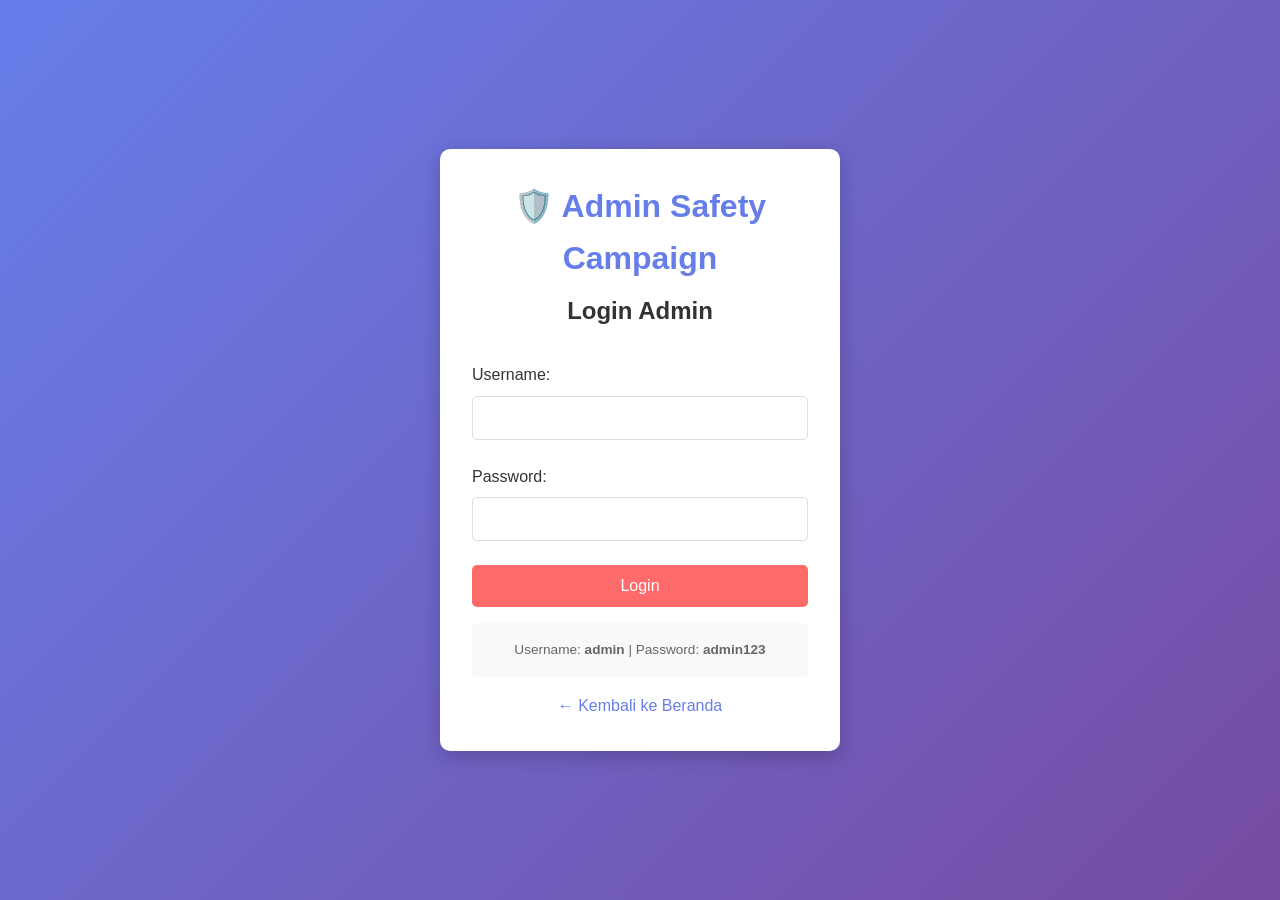
<file: admin-dashboard.html>
<!DOCTYPE html>
<html lang="id">
<head>
    <meta charset="UTF-8">
    <meta name="viewport" content="width=device-width, initial-scale=1.0">
    <title>Admin Dashboard - Safety Campaign</title>
    <link rel="stylesheet" href="css/style.css">
    <link rel="stylesheet" href="css/responsive.css">
</head>
<body>
    <!-- Admin Navigation -->
    <nav class="admin-navbar">
        <div class="container">
            <div class="logo">🛡️ Admin Dashboard</div>
            <button class="btn-logout" onclick="logout()">Logout</button>
        </div>
    </nav>

    <!-- Admin Dashboard -->
    <section class="admin-dashboard">
        <div class="container">
            <div class="dashboard-content">
                <!-- Sidebar -->
                <aside class="admin-sidebar">
                    <ul class="admin-menu">
                        <li><a href="#" onclick="showSection('campaigns-list')" class="active">Daftar Campaign</a></li>
                        <li><a href="#" onclick="showSection('add-campaign')">Tambah Campaign</a></li>
                    </ul>
                </aside>

                <!-- Main Content -->
                <main class="admin-main">
                    <!-- Campaigns List -->
                    <div id="campaigns-list" class="admin-section active">
                        <h2>Daftar Campaign</h2>
                        <div id="admin-campaigns-list" class="campaigns-table">
                            <!-- Campaigns will be loaded here -->
                        </div>
                    </div>

                    <!-- Add Campaign -->
                    <div id="add-campaign" class="admin-section">
                        <h2>Tambah Campaign Baru</h2>
                        <form id="add-campaign-form" class="admin-form">
                            <div class="form-group">
                                <label for="title">Judul Campaign:</label>
                                <input type="text" id="title" name="title" required>
                            </div>
                            <div class="form-group">
                                <label for="description">Deskripsi:</label>
                                <textarea id="description" name="description" rows="4" required></textarea>
                            </div>
                            <div class="form-group">
                                <label for="flyer">URL Flyer:</label>
                                <input type="url" id="flyer" name="flyer" required>
                            </div>
                            <div class="form-group">
                                <label for="video">URL Video (YouTube):</label>
                                <input type="url" id="video" name="video" required>
                            </div>
                            <div class="form-group">
                                <label for="date">Tanggal:</label>
                                <input type="date" id="date" name="date" required>
                            </div>
                            <button type="submit" class="btn-primary">Simpan Campaign</button>
                        </form>
                    </div>
                </main>
            </div>
        </div>
    </section>

    <script src="js/data.js"></script>
    <script src="js/admin.js"></script>
</body>
</html>
</file>
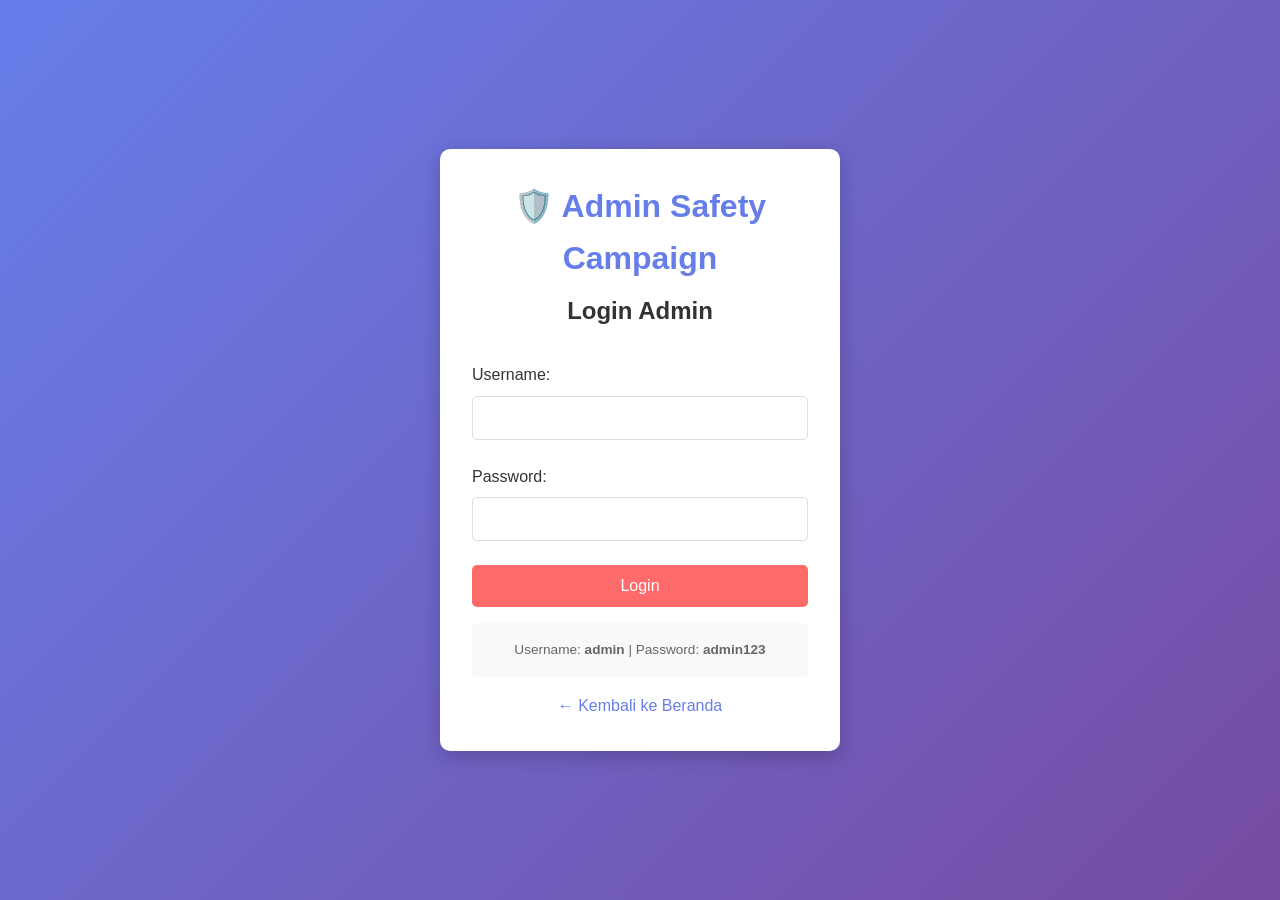
<file: admin-login.html>
<!DOCTYPE html>
<html lang="id">
<head>
    <meta charset="UTF-8">
    <meta name="viewport" content="width=device-width, initial-scale=1.0">
    <title>Admin Login - Safety Campaign</title>
    <link rel="stylesheet" href="css/style.css">
    <link rel="stylesheet" href="css/responsive.css">
</head>
<body class="login-page">
    <div class="login-container">
        <div class="login-box">
            <h1>🛡️ Admin Safety Campaign</h1>
            <h2>Login Admin</h2>
            <form id="login-form">
                <div class="form-group">
                    <label for="username">Username:</label>
                    <input type="text" id="username" name="username" required>
                </div>
                <div class="form-group">
                    <label for="password">Password:</label>
                    <input type="password" id="password" name="password" required>
                </div>
                <button type="submit" class="btn-primary">Login</button>
                <p class="info">Username: <strong>admin</strong> | Password: <strong>admin123</strong></p>
            </form>
            <p class="back-link"><a href="index.html">← Kembali ke Beranda</a></p>
        </div>
    </div>

    <script src="js/data.js"></script>
    <script>
        document.getElementById('login-form').addEventListener('submit', function(e) {
            e.preventDefault();
            const username = document.getElementById('username').value;
            const password = document.getElementById('password').value;

            if (username === 'admin' && password === 'admin123') {
                localStorage.setItem('admin-login', 'true');
                window.location.href = 'admin-dashboard.html';
            } else {
                alert('Username atau password salah!');
            }
        });
    </script>
</body>
</html>
</file>
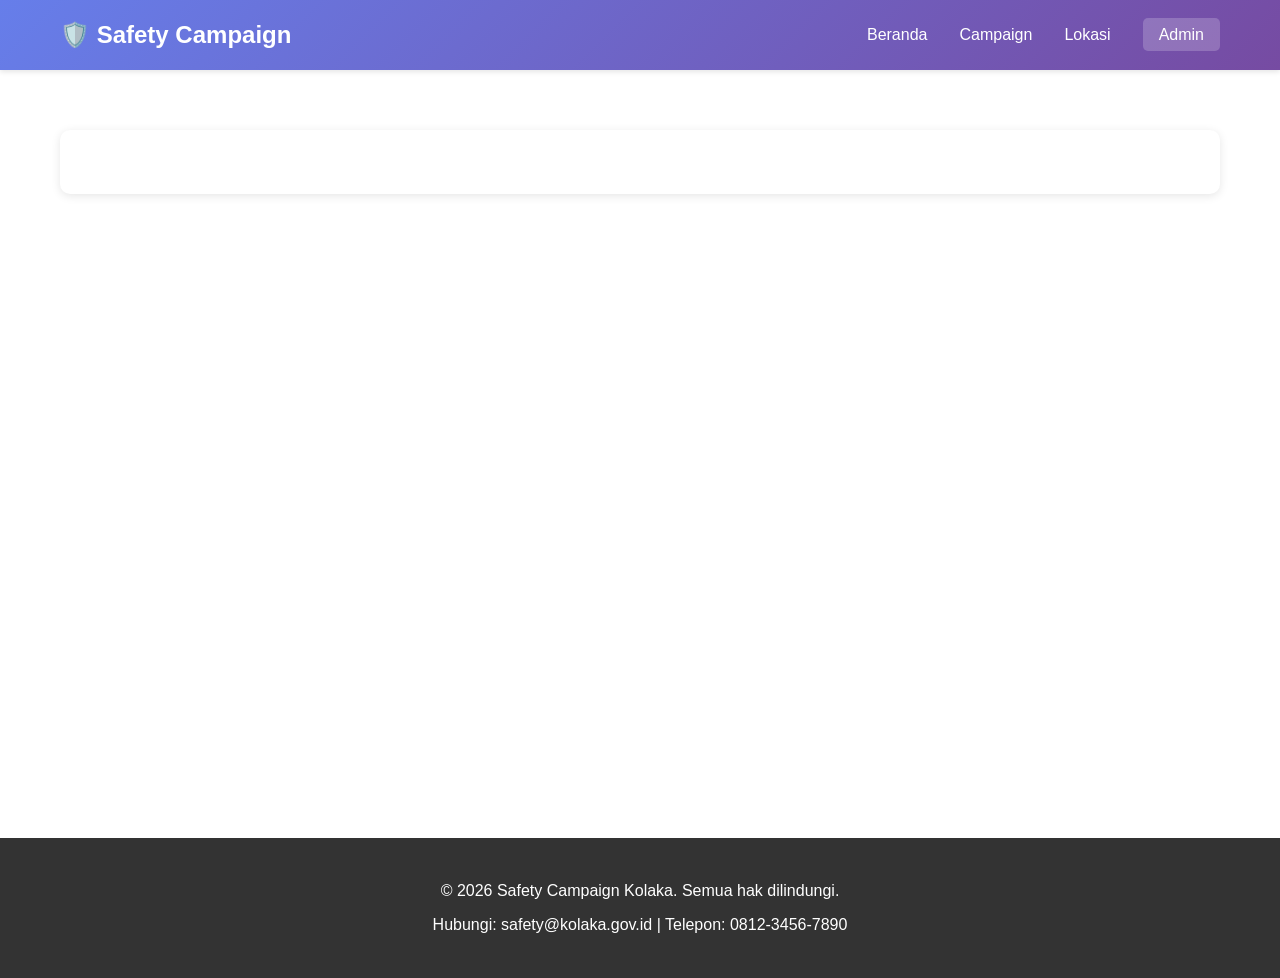
<file: detail.html>
<!DOCTYPE html>
<html lang="id">
<head>
    <meta charset="UTF-8">
    <meta name="viewport" content="width=device-width, initial-scale=1.0">
    <title>Detail Campaign - Safety Campaign</title>
    <link rel="stylesheet" href="css/style.css">
    <link rel="stylesheet" href="css/responsive.css">
</head>
<body>
    <!-- Navigation -->
    <nav class="navbar">
        <div class="container">
            <div class="logo">🛡️ Safety Campaign</div>
            <ul class="nav-menu">
                <li><a href="index.html">Beranda</a></li>
                <li><a href="index.html#campaigns">Campaign</a></li>
                <li><a href="maps.html">Lokasi</a></li>
                <li><a href="admin-login.html" class="btn-admin">Admin</a></li>
            </ul>
            <div class="hamburger">
                <span></span>
                <span></span>
                <span></span>
            </div>
        </div>
    </nav>

    <!-- Detail Campaign -->
    <section class="detail-campaign">
        <div class="container">
            <div id="campaign-detail" class="detail-content">
                <!-- Detail will be loaded here by JavaScript -->
            </div>
        </div>
    </section>

    <!-- Footer -->
    <footer class="footer">
        <div class="container">
            <p>&copy; 2026 Safety Campaign Kolaka. Semua hak dilindungi.</p>
            <p>Hubungi: safety@kolaka.gov.id | Telepon: 0812-3456-7890</p>
        </div>
    </footer>

    <script src="js/data.js"></script>
    <script src="js/detail.js"></script>
</body>
</html>
</file>
<file: css/style.css>
* {
    margin: 0;
    padding: 0;
    box-sizing: border-box;
}

body {
    font-family: 'Segoe UI', Tahoma, Geneva, Verdana, sans-serif;
    line-height: 1.6;
    color: #333;
}

.container {
    max-width: 1200px;
    margin: 0 auto;
    padding: 0 20px;
}

/* Navigation */
.navbar {
    background: linear-gradient(135deg, #667eea 0%, #764ba2 100%);
    color: white;
    padding: 1rem 0;
    position: sticky;
    top: 0;
    z-index: 100;
    box-shadow: 0 2px 5px rgba(0,0,0,0.1);
}

.navbar .container {
    display: flex;
    justify-content: space-between;
    align-items: center;
}

.logo {
    font-size: 1.5rem;
    font-weight: bold;
}

.nav-menu {
    display: flex;
    list-style: none;
    gap: 2rem;
}

.nav-menu a {
    color: white;
    text-decoration: none;
    transition: opacity 0.3s;
}

.nav-menu a:hover,
.nav-menu a.active {
    opacity: 0.8;
    text-decoration: underline;
}

.btn-admin {
    background: rgba(255,255,255,0.2);
    padding: 0.5rem 1rem;
    border-radius: 5px;
    transition: background 0.3s;
}

.btn-admin:hover {
    background: rgba(255,255,255,0.3);
}

.hamburger {
    display: none;
    flex-direction: column;
    cursor: pointer;
}

.hamburger span {
    width: 25px;
    height: 3px;
    background: white;
    margin: 5px 0;
    transition: 0.3s;
}

/* Hero Section */
.hero {
    background: linear-gradient(135deg, #667eea 0%, #764ba2 100%);
    color: white;
    padding: 100px 20px;
    text-align: center;
}

.hero-content h1 {
    font-size: 3rem;
    margin-bottom: 1rem;
}

.hero-content p {
    font-size: 1.2rem;
    margin-bottom: 2rem;
}

.btn-primary {
    background: #FF6B6B;
    color: white;
    border: none;
    padding: 12px 30px;
    font-size: 1rem;
    border-radius: 5px;
    cursor: pointer;
    transition: background 0.3s;
}

.btn-primary:hover {
    background: #FF5252;
}

/* Campaigns Section */
.campaigns {
    padding: 60px 20px;
    background: #f9f9f9;
}

.campaigns h2 {
    text-align: center;
    font-size: 2rem;
    margin-bottom: 3rem;
    color: #333;
}

.campaigns-grid {
    display: grid;
    grid-template-columns: repeat(auto-fill, minmax(300px, 1fr));
    gap: 2rem;
}

.campaign-card {
    background: white;
    border-radius: 10px;
    overflow: hidden;
    box-shadow: 0 2px 10px rgba(0,0,0,0.1);
    transition: transform 0.3s, box-shadow 0.3s;
    cursor: pointer;
}

.campaign-card:hover {
    transform: translateY(-5px);
    box-shadow: 0 5px 20px rgba(0,0,0,0.15);
}

.campaign-card img {
    width: 100%;
    height: 200px;
    object-fit: cover;
}

.campaign-card-content {
    padding: 1.5rem;
}

.campaign-card h3 {
    margin-bottom: 0.5rem;
    color: #667eea;
}

.campaign-card p {
    color: #666;
    margin-bottom: 1rem;
    font-size: 0.95rem;
}

.campaign-date {
    font-size: 0.85rem;
    color: #999;
    margin-bottom: 1rem;
}

.btn-view {
    background: #667eea;
    color: white;
    border: none;
    padding: 8px 15px;
    border-radius: 5px;
    cursor: pointer;
    transition: background 0.3s;
}

.btn-view:hover {
    background: #764ba2;
}

/* Detail Campaign */
.detail-campaign {
    padding: 60px 20px;
    min-height: 80vh;
}

.detail-content {
    background: white;
    border-radius: 10px;
    padding: 2rem;
    box-shadow: 0 2px 10px rgba(0,0,0,0.1);
}

.detail-content h1 {
    color: #667eea;
    margin-bottom: 1rem;
}

.detail-meta {
    color: #999;
    margin-bottom: 2rem;
    font-size: 0.9rem;
}

.detail-flyer {
    margin: 2rem 0;
}

.detail-flyer img {
    width: 100%;
    max-width: 500px;
    border-radius: 10px;
}

.detail-video {
    margin: 2rem 0;
    position: relative;
    padding-bottom: 56.25%;
    height: 0;
    overflow: hidden;
}

.detail-video iframe {
    position: absolute;
    top: 0;
    left: 0;
    width: 100%;
    height: 100%;
}

.share-buttons {
    margin: 2rem 0;
    display: flex;
    gap: 1rem;
    flex-wrap: wrap;
}

.share-btn {
    padding: 10px 20px;
    border: none;
    border-radius: 5px;
    cursor: pointer;
    font-size: 0.9rem;
    transition: transform 0.3s;
}

.share-btn:hover {
    transform: scale(1.05);
}

.share-whatsapp {
    background: #25D366;
    color: white;
}

.share-facebook {
    background: #1877F2;
    color: white;
}

.share-twitter {
    background: #1DA1F2;
    color: white;
}

.share-copy {
    background: #666;
    color: white;
}

/* Maps Section */
.maps-section {
    padding: 60px 20px;
    background: #f9f9f9;
}

.maps-section h2 {
    text-align: center;
    font-size: 2rem;
    margin-bottom: 2rem;
}

.map-container {
    width: 100%;
    height: 500px;
    border-radius: 10px;
    overflow: hidden;
    margin-bottom: 2rem;
    box-shadow: 0 2px 10px rgba(0,0,0,0.1);
}

.location-info {
    background: white;
    padding: 2rem;
    border-radius: 10px;
    box-shadow: 0 2px 10px rgba(0,0,0,0.1);
}

.location-info h3 {
    color: #667eea;
    margin-bottom: 1rem;
}

.location-info p {
    margin: 0.5rem 0;
}

/* Login Page */
.login-page {
    background: linear-gradient(135deg, #667eea 0%, #764ba2 100%);
    display: flex;
    justify-content: center;
    align-items: center;
    min-height: 100vh;
}

.login-container {
    display: flex;
    justify-content: center;
    align-items: center;
    min-height: 100vh;
}

.login-box {
    background: white;
    padding: 2rem;
    border-radius: 10px;
    box-shadow: 0 5px 20px rgba(0,0,0,0.2);
    width: 100%;
    max-width: 400px;
}

.login-box h1 {
    text-align: center;
    color: #667eea;
    margin-bottom: 0.5rem;
}

.login-box h2 {
    text-align: center;
    color: #333;
    margin-bottom: 2rem;
}

.form-group {
    margin-bottom: 1.5rem;
}

.form-group label {
    display: block;
    margin-bottom: 0.5rem;
    color: #333;
    font-weight: 500;
}

.form-group input,
.form-group textarea {
    width: 100%;
    padding: 0.75rem;
    border: 1px solid #ddd;
    border-radius: 5px;
    font-size: 1rem;
    font-family: inherit;
}

.form-group input:focus,
.form-group textarea:focus {
    outline: none;
    border-color: #667eea;
    box-shadow: 0 0 5px rgba(102, 126, 234, 0.3);
}

.login-box .btn-primary {
    width: 100%;
    margin-bottom: 1rem;
}

.info {
    text-align: center;
    font-size: 0.85rem;
    color: #666;
    background: #f9f9f9;
    padding: 1rem;
    border-radius: 5px;
}

.back-link {
    text-align: center;
    margin-top: 1rem;
}

.back-link a {
    color: #667eea;
    text-decoration: none;
}

.back-link a:hover {
    text-decoration: underline;
}

/* Admin Navbar */
.admin-navbar {
    background: linear-gradient(135deg, #667eea 0%, #764ba2 100%);
    color: white;
    padding: 1rem 0;
    box-shadow: 0 2px 5px rgba(0,0,0,0.1);
}

.admin-navbar .container {
    display: flex;
    justify-content: space-between;
    align-items: center;
}

.btn-logout {
    background: #FF6B6B;
    color: white;
    border: none;
    padding: 0.5rem 1rem;
    border-radius: 5px;
    cursor: pointer;
    transition: background 0.3s;
}

.btn-logout:hover {
    background: #FF5252;
}

/* Admin Dashboard */
.admin-dashboard {
    padding: 2rem 0;
    min-height: 80vh;
}

.dashboard-content {
    display: grid;
    grid-template-columns: 250px 1fr;
    gap: 2rem;
}

.admin-sidebar {
    background: white;
    padding: 1.5rem;
    border-radius: 10px;
    box-shadow: 0 2px 10px rgba(0,0,0,0.1);
    height: fit-content;
}

.admin-menu {
    list-style: none;
}

.admin-menu li {
    margin-bottom: 0.5rem;
}

.admin-menu a {
    display: block;
    padding: 0.75rem 1rem;
    color: #333;
    text-decoration: none;
    border-radius: 5px;
    transition: background 0.3s;
    cursor: pointer;
}

.admin-menu a:hover,
.admin-menu a.active {
    background: #667eea;
    color: white;
}

.admin-main {
    background: white;
    padding: 2rem;
    border-radius: 10px;
    box-shadow: 0 2px 10px rgba(0,0,0,0.1);
}

.admin-section {
    display: none;
}

.admin-section.active {
    display: block;
}

.admin-section h2 {
    color: #667eea;
    margin-bottom: 2rem;
}

.campaigns-table {
    overflow-x: auto;
}

.campaigns-table table {
    width: 100%;
    border-collapse: collapse;
}

.campaigns-table th {
    background: #f0f0f0;
    padding: 1rem;
    text-align: left;
    border-bottom: 2px solid #ddd;
}

.campaigns-table td {
    padding: 1rem;
    border-bottom: 1px solid #ddd;
}

.campaigns-table tr:hover {
    background: #f9f9f9;
}

.btn-edit,
.btn-delete {
    padding: 0.5rem 1rem;
    border: none;
    border-radius: 5px;
    cursor: pointer;
    margin-right: 0.5rem;
    font-size: 0.85rem;
}

.btn-edit {
    background: #667eea;
    color: white;
}

.btn-edit:hover {
    background: #764ba2;
}

.btn-delete {
    background: #FF6B6B;
    color: white;
}

.btn-delete:hover {
    background: #FF5252;
}

.admin-form {
    max-width: 500px;
}

/* Footer */
.footer {
    background: #333;
    color: white;
    text-align: center;
    padding: 2rem;
    margin-top: 3rem;
}

.footer p {
    margin: 0.5rem 0;
}
</file>
<file: css/responsive.css>
/* Tablet (768px and below) */
@media (max-width: 768px) {
    .nav-menu {
        display: none;
        position: absolute;
        top: 60px;
        left: 0;
        width: 100%;
        background: linear-gradient(135deg, #667eea 0%, #764ba2 100%);
        flex-direction: column;
        gap: 0;
        padding: 1rem 0;
    }

    .nav-menu.active {
        display: flex;
    }

    .nav-menu a {
        padding: 0.75rem 1.5rem;
    }

    .hamburger {
        display: flex;
    }

    .hero-content h1 {
        font-size: 2rem;
    }

    .hero-content p {
        font-size: 1rem;
    }

    .campaigns-grid {
        grid-template-columns: repeat(auto-fill, minmax(250px, 1fr));
    }

    .dashboard-content {
        grid-template-columns: 1fr;
    }

    .admin-sidebar {
        display: none;
    }

    .admin-menu {
        display: flex;
        gap: 0.5rem;
        margin-bottom: 1.5rem;
        flex-wrap: wrap;
    }

    .admin-menu li {
        margin: 0;
    }

    .admin-menu a {
        padding: 0.5rem 1rem;
        font-size: 0.9rem;
    }
}

/* Mobile (480px and below) */
@media (max-width: 480px) {
    .hero-content h1 {
        font-size: 1.5rem;
    }

    .hero-content p {
        font-size: 0.95rem;
    }

    .campaigns-grid {
        grid-template-columns: 1fr;
    }

    .share-buttons {
        flex-direction: column;
    }

    .share-btn {
        width: 100%;
    }

    .map-container {
        height: 300px;
    }

    .login-box {
        width: 90%;
        padding: 1.5rem;
    }

    .admin-form {
        max-width: 100%;
    }

    .campaigns-table table {
        font-size: 0.9rem;
    }

    .campaigns-table th,
    .campaigns-table td {
        padding: 0.5rem;
    }

    .btn-edit,
    .btn-delete {
        padding: 0.4rem 0.8rem;
        font-size: 0.75rem;
    }
}

/* iPad Landscape */
@media (min-width: 1024px) and (max-height: 600px) {
    .hero {
        padding: 50px 20px;
    }

    .hero-content h1 {
        font-size: 2.5rem;
    }
}
</file>
